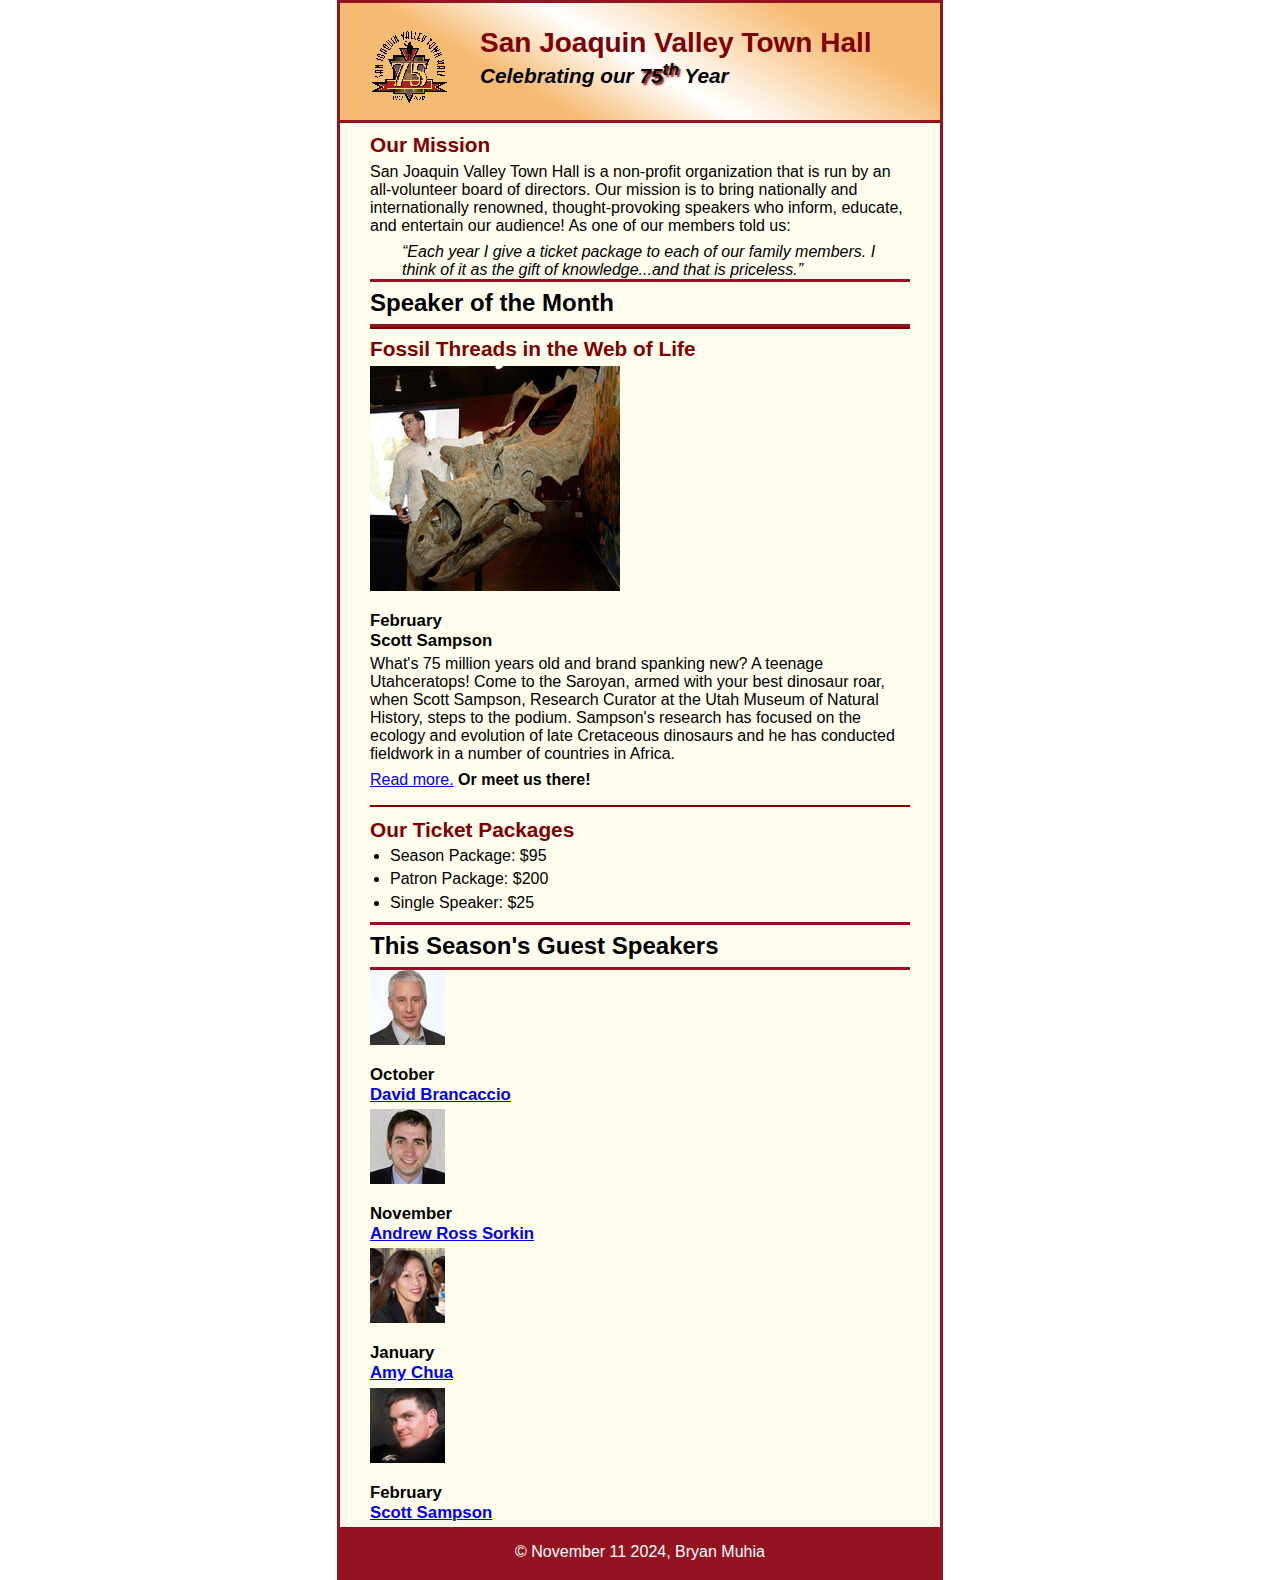
<file: index.html>
<!DOCTYPE html>
<html lang="en">
<head>
    <meta charset="utf-8">
    <title>San Joaquin Valley Town Hall</title>
    <link rel="shortcut icon" href="images/favicon.ico">
    <link rel="stylesheet" href="styles/c6_main.css">
</head>
<body>
    <header>
        <img src="./images/town_hall_logo.gif" alt="Town Hall logo" height="80">
        <h2>San Joaquin Valley Town Hall</h2>
        <h3>Celebrating our <span class="shadow">75<sup>th</sup></span> Year</h3>
    </header>
    <main>
        <section>
            <h2>Our Mission</h2>
            <p>San Joaquin Valley Town Hall is a non-profit organization that is run by an 
            all-volunteer board of directors. Our mission is to bring nationally and 
            internationally renowned, thought-provoking speakers who inform, educate, 
            and entertain our audience! As one of our members told us:</p>
            <blockquote>&ldquo;Each year I give a ticket package to each of our family members. 
            I think of it as the gift of knowledge...and that is priceless.&rdquo;</blockquote>
            
            <h1>Speaker of the Month</h1>
            <article>
                <h2>Fossil Threads in the Web of Life</h2>
                <img src="./images/sampson_dinosaur.jpg" alt="Scott Sampson with dinosaur" class="speaker-img">
                <h3>February<br>Scott Sampson</h3>
                <p>What's 75 million years old and brand spanking new? A teenage Utahceratops! 
                Come to the Saroyan, armed with your best dinosaur roar, when Scott Sampson, Research 
                Curator at the Utah Museum of Natural History, steps to the podium. Sampson's research 
                has focused on the ecology and evolution of late Cretaceous dinosaurs and he has conducted 
                fieldwork in a number of countries in Africa.</p>
                <p><a href="speakers/c6_sampson.html">Read more.</a>&nbsp;<b>Or meet us there!</b></p>
            </article>
            <h2>Our Ticket Packages</h2>
            <ul>
                <li>Season Package: $95</li>
                <li>Patron Package: $200</li>
                <li>Single Speaker: $25</li>
            </ul>
        </section>
        <aside>
            <h1>This Season's Guest Speakers</h1>
            <div class="speaker">
                <img src="./images/brancaccio75.jpg" alt="David Brancaccio photo" class="aside-img">
                <h3>October<br><a href="speakers/brancaccio.html">David Brancaccio</a></h3>
            </div>
            <div class="speaker">
                <img src="./images/sorkin75.jpg" alt="Andrew Ross Sorkin photo" class="aside-img">
                <h3>November<br><a href="speakers/sorkin.html">Andrew Ross Sorkin</a></h3>
            </div>
            <div class="speaker">
                <img src="./images/chua75.jpg" alt="Amy Chua photo" class="aside-img">
                <h3>January<br><a href="speakers/chua.html">Amy Chua</a></h3>
            </div>
            <div class="speaker">
                <img src="./images/sampson75.jpg" alt="Scott Sampson photo" class="aside-img">
                <h3>February<br><a href="speakers/c6_sampson.html">Scott Sampson</a></h3>
            </div>
        </aside>
    </main>
    <footer>
        <p>&copy; November 11 2024, Bryan Muhia </p>
    </footer>
</body>
</html>
</file>
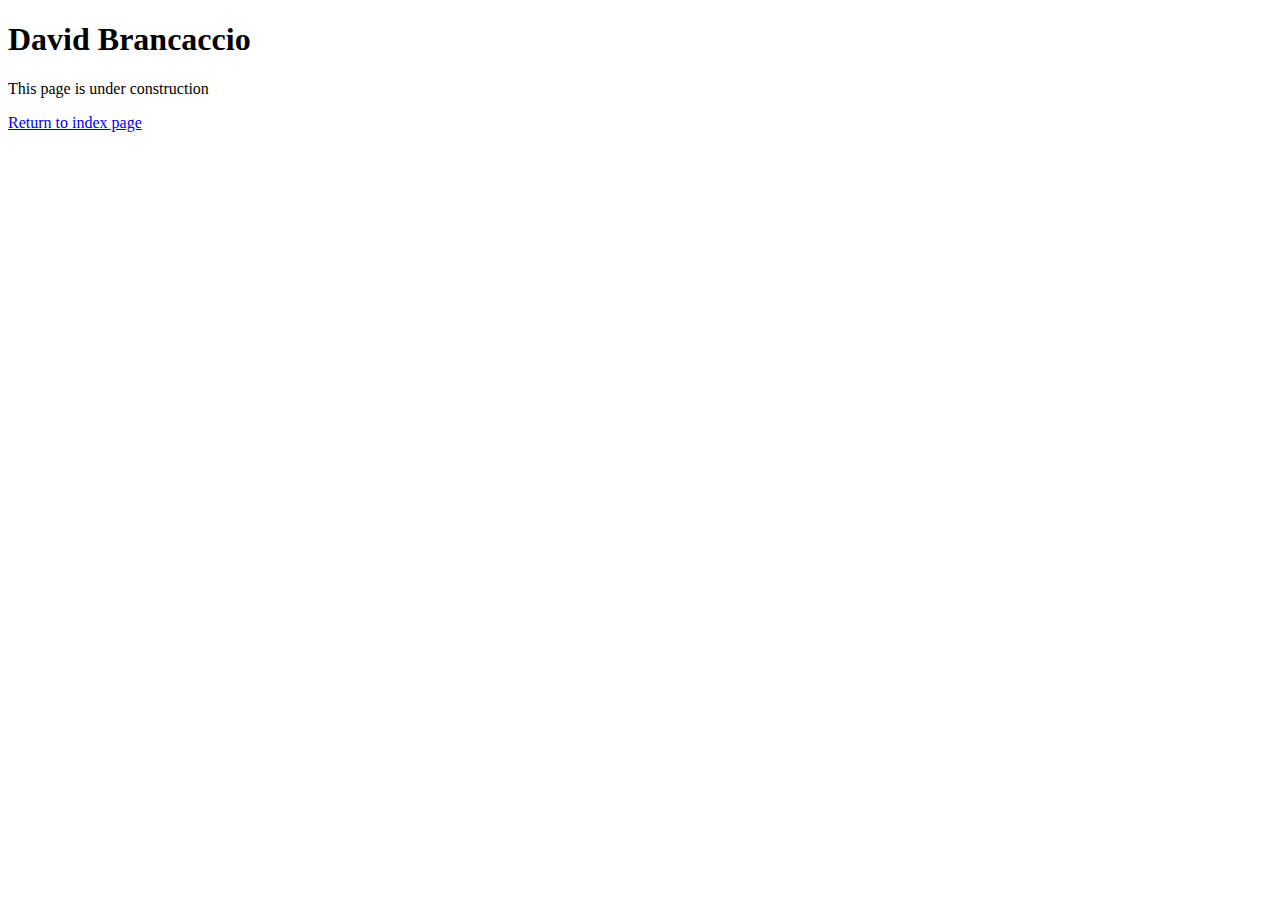
<file: speakers/brancaccio.html>
<!DOCTYPE html>
<html lang="en">
<head>
    <title>David Brancaccio - San Joaquin Valley Town Hall</title>
</head>
<body>
    <h1>David Brancaccio</h1>
    <p>This page is under construction</p>
    <p><a href="../index.html">Return to index page</a></p>
</body>
</html>
</file>
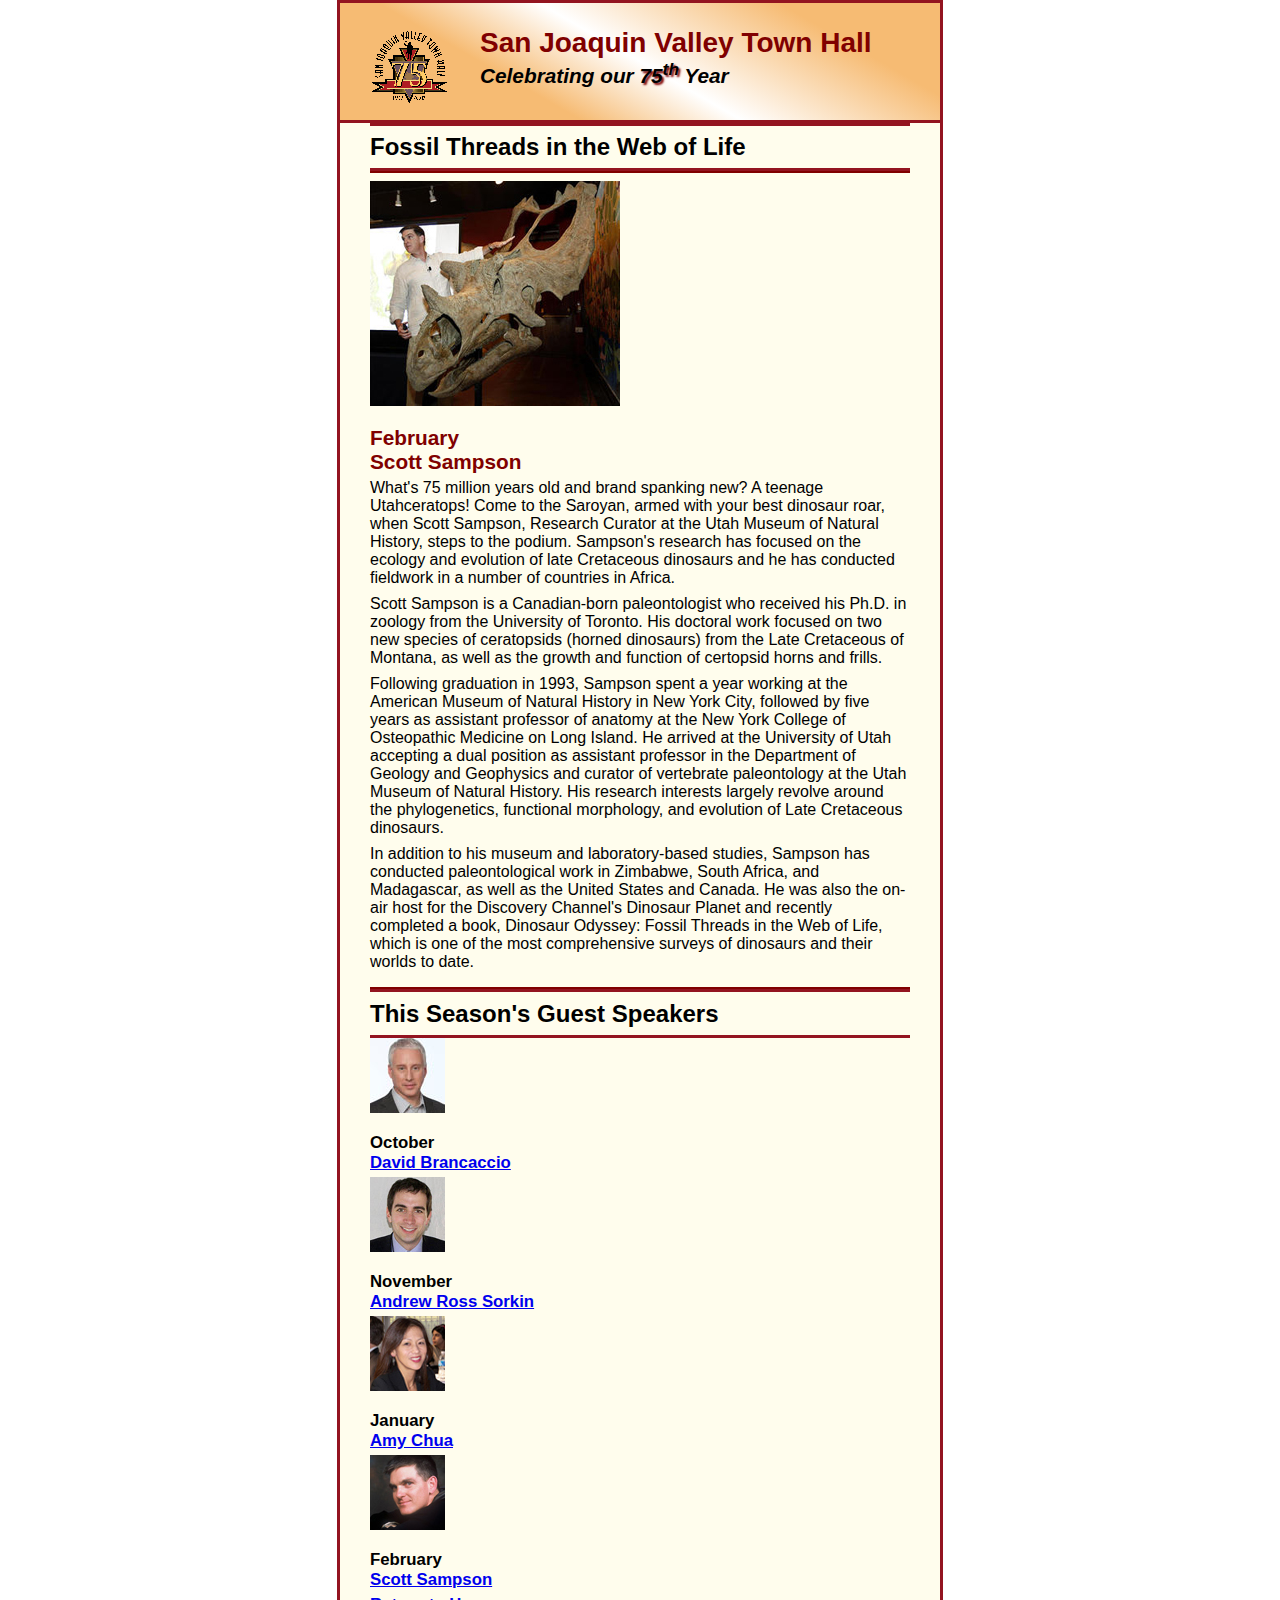
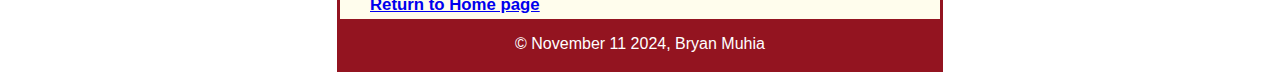
<file: speakers/c6_sampson.html>
<!DOCTYPE html>
<html lang="en">
<head>
    <meta charset="utf-8">
    <title>San Joaquin Valley Town Hall - Scott Sampson</title>
    <link rel="shortcut icon" href="../images/favicon.ico">
    <link rel="stylesheet" href="../styles/c6_main.css">
</head>
<body>
    <header>
        <img src="../images/town_hall_logo.gif" alt="Town Hall logo" height="80">
        <h2>San Joaquin Valley Town Hall</h2>
        <h3>Celebrating our <span class="shadow">75<sup>th</sup></span> Year</h3>
    </header>
    <main>
        <section>
            <h1>Fossil Threads in the Web of Life</h1>
            <article>
                <div class="float-left">
                    <img src="../images/sampson_dinosaur.jpg" alt="Scott Sampson with dinosaur" class="speaker-img">
                </div>
                <h2>February<br>Scott Sampson</h2>
                <p>What's 75 million years old and brand spanking new? A teenage Utahceratops! Come to the 
                   Saroyan, armed with your best dinosaur roar, when Scott Sampson, Research Curator at the 
                   Utah Museum of Natural History, steps to the podium. Sampson's research has focused on the 
                   ecology and evolution of late Cretaceous dinosaurs and he has conducted fieldwork in a number 
                   of countries in Africa.</p>
                <p>Scott Sampson is a Canadian-born paleontologist who received his Ph.D. in zoology from the 
                   University of Toronto. His doctoral work focused on two new species of ceratopsids (horned 
                   dinosaurs) from the Late Cretaceous of Montana, as well as the growth and function of certopsid 
                   horns and frills.</p>
                <p>Following graduation in 1993, Sampson spent a year working at the American Museum of Natural 
                   History in New York City, followed by five years as assistant professor of anatomy at the New 
                   York College of Osteopathic Medicine on Long Island. He arrived at the University of Utah 
                   accepting a dual position as assistant professor in the Department of Geology and Geophysics 
                   and curator of vertebrate paleontology at the Utah Museum of Natural History. His research 
                   interests largely revolve around the phylogenetics, functional morphology, and evolution of 
                   Late Cretaceous dinosaurs.</p>
                <p>In addition to his museum and laboratory-based studies, Sampson has conducted paleontological 
                   work in Zimbabwe, South Africa, and Madagascar, as well as the United States and Canada. He was 
                   also the on-air host for the Discovery Channel's Dinosaur Planet and recently completed a book, 
                   Dinosaur Odyssey: Fossil Threads in the Web of Life, which is one of the most 
                   comprehensive surveys of dinosaurs and their worlds to date.</p>
            </article>
        </section>
        <aside>
            <h1>This Season's Guest Speakers</h1>
            <div class="speaker">
                <div class="aside-img">
                    <img src="../images/brancaccio75.jpg" alt="David Brancaccio photo">
                </div>
                <h3>October<br><a href="brancaccio.html">David Brancaccio</a></h3>
            </div>
            <div class="speaker">
                <div class="aside-img">
                    <img src="../images/sorkin75.jpg" alt="Andrew Ross Sorkin photo">
                </div>
                <h3>November<br><a href="sorkin.html">Andrew Ross Sorkin</a></h3>
            </div>
            <div class="speaker">
                <div class="aside-img">
                    <img src="../images/chua75.jpg" alt="Amy Chua photo">
                </div>
                <h3>January<br><a href="chua.html">Amy Chua</a></h3>
            </div>
            <div class="speaker">
                <div class="aside-img">
                    <img src="../images/sampson75.jpg" alt="Scott Sampson photo">
                </div>
                <h3>February<br><a href="c6_sampson.html">Scott Sampson</a></h3>
            </div>
            <h3><a href="../index.html">Return to Home page</a></h3>
        </aside>
    </main>
    <footer>
        <p>&copy; November 11 2024, Bryan Muhia</p>
    </footer>
</body>
</html>
</file>
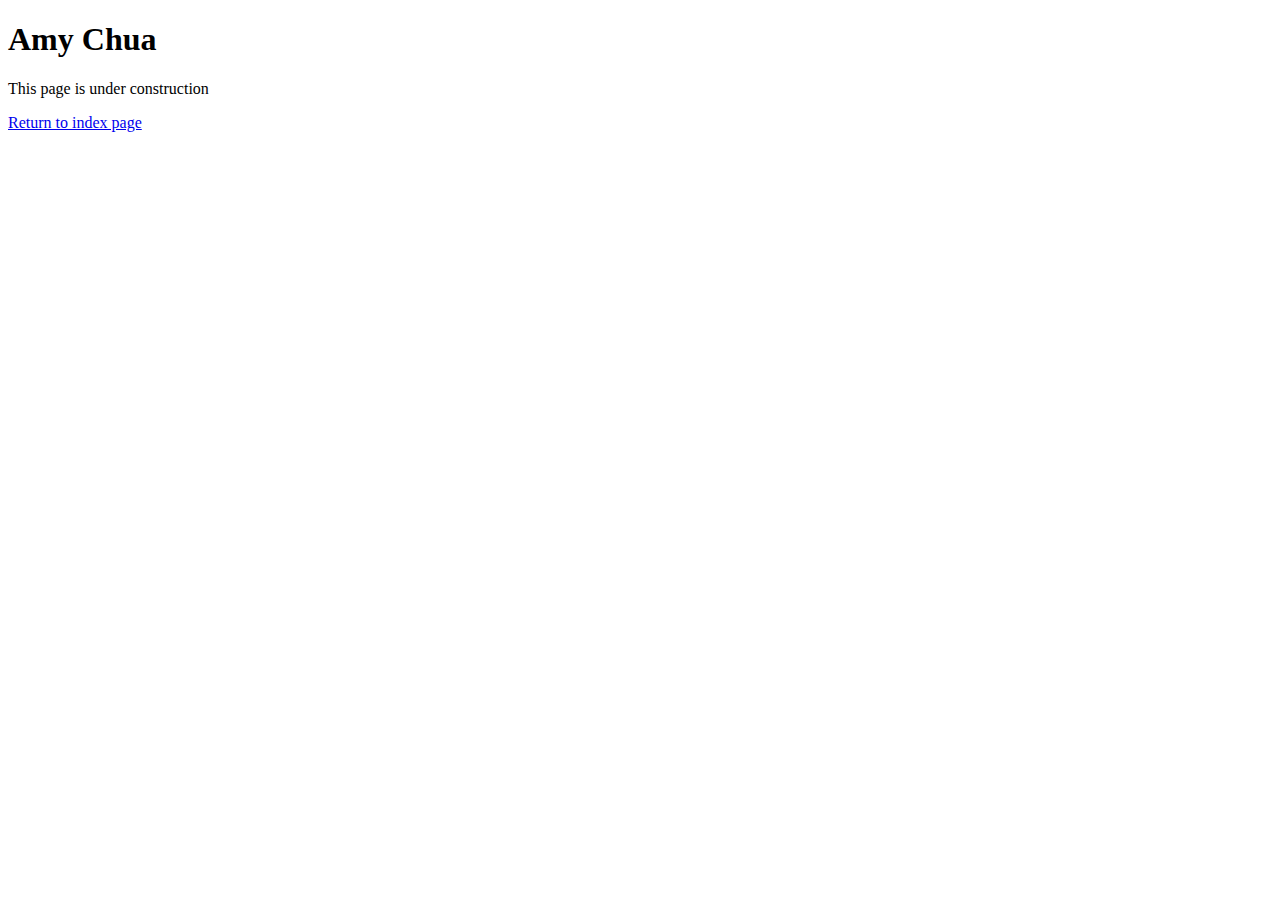
<file: speakers/chua.html>
<!DOCTYPE html>
<html lang="en">
<head>
    <title>Amy Chua - San Joaquin Valley Town Hall</title>
</head>
<body>
    <h1>Amy Chua</h1>
    <p>This page is under construction</p>
    <p><a href="../index.html">Return to index page</a></p>
</body>
</html>
</file>
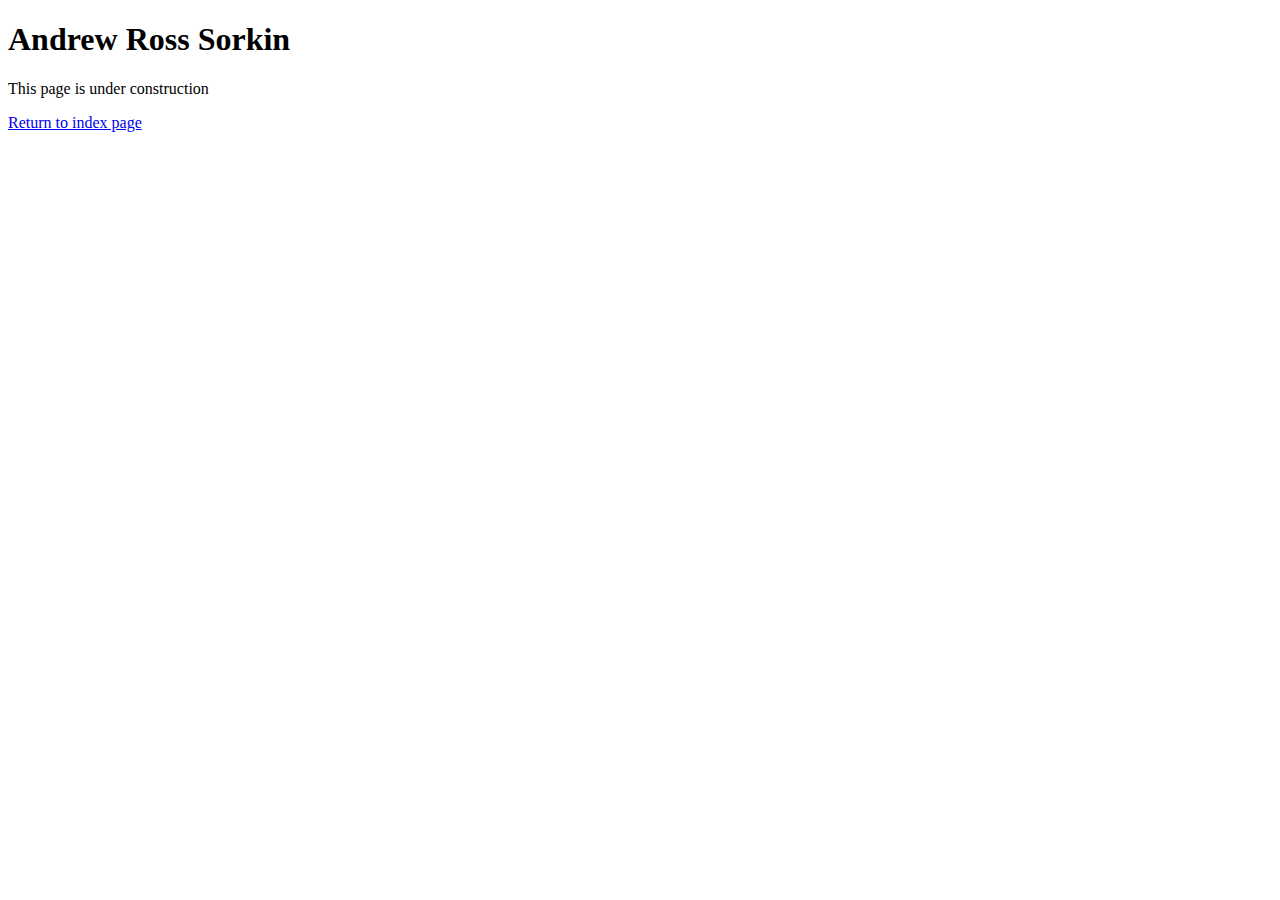
<file: speakers/sorkin.html>
<!DOCTYPE html>
<html lang="en">
<head>
    <title>Andrew Ross Sorkin</title>
</head>
<body>
    <h1>Andrew Ross Sorkin</h1>
    <p>This page is under construction</p>
    <p><a href="../index.html">Return to index page</a></p>
</body>
</html>
</file>
<file: styles/c6_main.css>
/* the styles for the elements */
* {
    margin: 0;
    padding: 0;
}
html {
    background-color: white;
}
body {
    font-family: Arial, Helvetica, sans-serif;
    font-size: 100%;
    width: 600px;
    margin: 0 auto;
    border: 3px solid #931420;
    background-color: #fffded;
}
a:focus, a:hover {
    font-style: italic;
}

/* the styles for the header */
header {
    padding: 1.5em 0 2em 0;
    border-bottom: 3px solid #931420;
    background-image: linear-gradient(
        30deg, #f6bb73 0%, #f6bb73 30%, white 50%, #f6bb73 80%, #f6bb73 100%);
}
header h2 {
    font-size: 175%;
    color: #800000;
}
header h3 {
    font-size: 130%;
    font-style: italic;
}
header img {
    float: left;
    padding: 0 30px;
}
.shadow {
    text-shadow: 2px 2px 2px #800000;
}

/* Navigation menu styles */
#nav_menu ul {
    list-style-type: none;
    margin: 0;
    padding: 0;
    overflow: hidden;
    background-color: #333;
}

#nav_menu ul li {
    float: left;
}

#nav_menu ul li a {
    display: block;
    color: white;
    text-align: center;
    padding: 14px 16px;
    text-decoration: none;
}

#nav_menu ul li a:hover {
    background-color: #111;
}

#nav_menu ul li a.current {
    background-color: #4CAF50;
    color: white;
}

/* the styles for the main content */
main {
    clear: left;
    padding: 0 30px;
}
main h1 {
    font-size: 150%;
    padding: .3em 0;
    border-top: 3px solid #931420;
    border-bottom: 3px solid #931420;
}
main h2 {
    color: #800000;
    font-size: 130%;
    padding: .5em 0 .25em 0;
}
main h3 {
    font-size: 105%;
    padding-bottom: .25em;
}
main img {
    padding-bottom: 1em;
}
main p {
    padding-bottom: .5em;
}
main blockquote {
    padding: 0 2em;
    font-style: italic;
}
main ul {
    padding: 0 0 .25em 1.25em;
}
main li {
    padding-bottom: .35em;
}

/* the styles for the article */
article {
    padding: .5em 0;
    border-top: 2px solid #800000;
    border-bottom: 2px solid #800000;
}
article h2 {
    padding-top: 0;
}
article h3 {
    font-size: 105%;
    padding-bottom: .25em;
}

/* the styles for the aside */
aside h3 {
    font-size: 105%;
    padding-bottom: .25em;
}
aside img {
    padding-bottom: 1em;
}

/* the styles for the footer */
footer {
    background-color: #931420;
}
footer p {
    text-align: center;
    color: white;
    padding: 1em 0;
}
</file>
